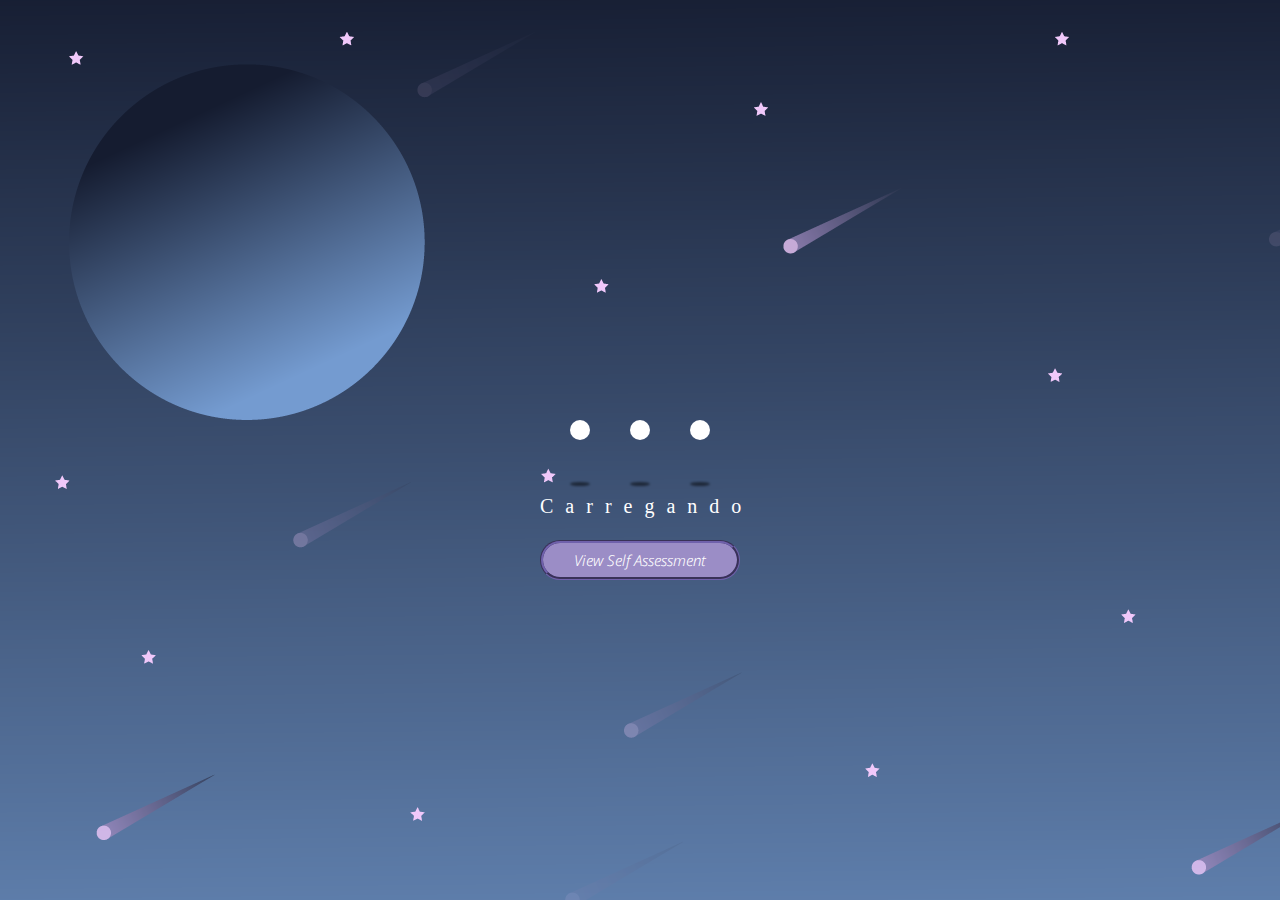
<file: Self Assessment/Index.html>
<!DOCTYPE html>
<html lang="pt-br">
<head>
    <meta charset="UTF-8">
    <meta name="viewport" content="width=device-width, initial-scale=1.0">
    <link rel="shortcut icon" href="./IMG_0092.png" type="image/x-icon">
    <link rel="stylesheet" href="style.css">
    <title>Self Assessment</title>
    
</head>
<body>
    
    <body>
        <div class="wrapper">
            <div class="circle"></div>
            <div class="circle"></div>
            <div class="circle"></div>
            <div class="shadow"></div>
            <div class="shadow"></div>
            <div class="shadow"></div>
            <span>Carregando</span>
            <button class="btn" onclick="window.location.href='./Assessment.html'">View Self Assessment</button>
        </div>
    </body>

</body>
</html>
</file>
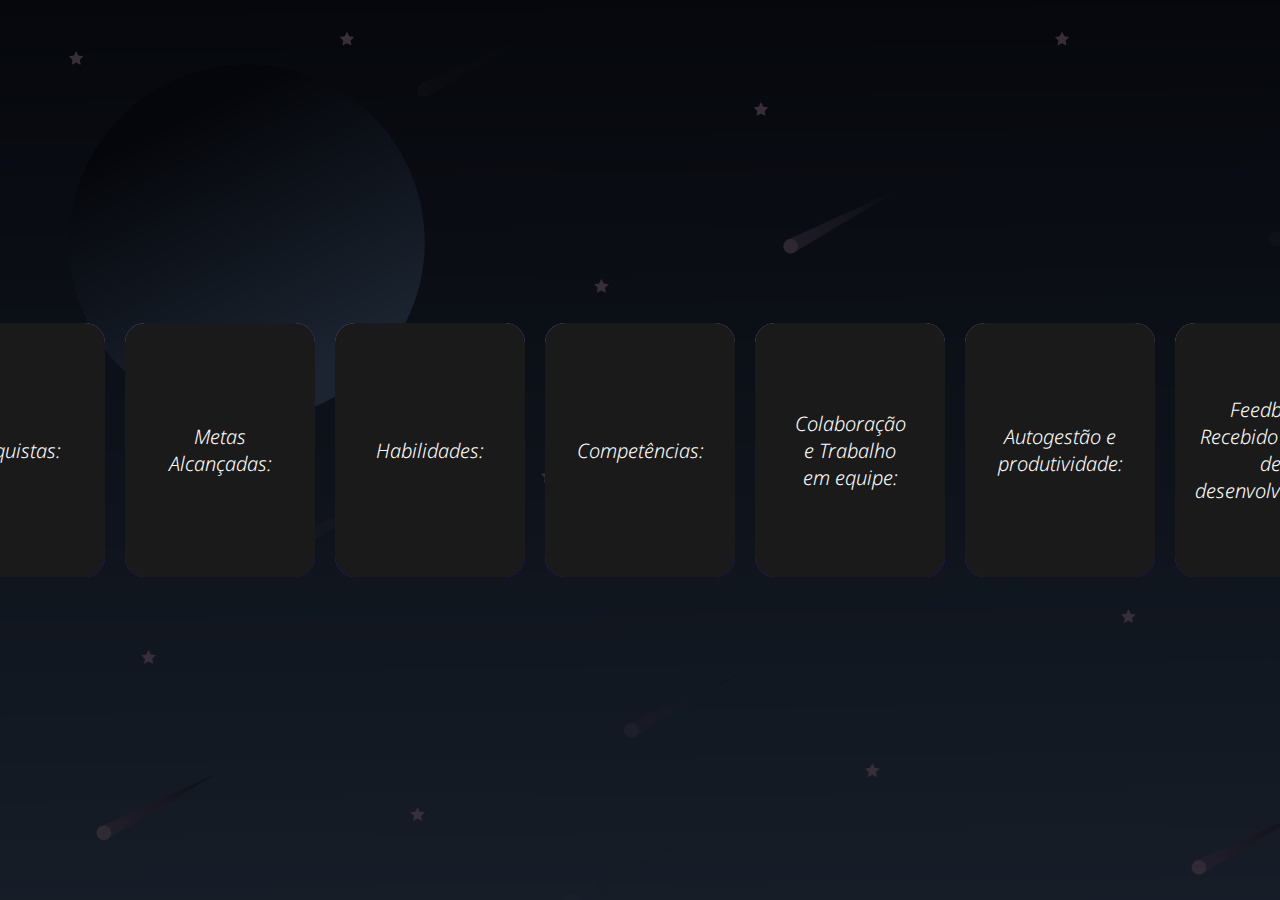
<file: Self Assessment/Assessment.html>
<!DOCTYPE html>
<html lang="en">
    <head>
        <title></title>
        <meta charset="UTF-8">
        <meta name="viewport" content="width=device-width, initial-scale=1">
        <link rel="shortcut icon" href="./IMG_0092.png" type="image/x-icon">
        <link href="assessment.css" rel="stylesheet">
        <title>Self Assessment - Elements</title>
    </head>
    <body>

        <div class="cards-container">
            <div class="card" onclick="openPopup('Me formei | Já estou na segunda pós-graduação | Tirei minha habilitação | Viajei e conheci muitos lugares (por mais bobo que pareça esses eram um dos meus top 5 sonhos a conquistar) | Sai de alguns lugares que não me cabiam | Finalmente tenho um computador que não desliga quando eu uso o Ai e Ps juntos kkkkk');">
                <div class="card2"></div>
            </div>
            <div class="card" onclick="openPopup('Aumentei a renda, que era algo que eu estava aumejando desde quando entrei no SP da Sorte | Entrei em um trabalho Home-Office, que era uma meta, por me da a liberdade de gerenciar ser mãe solo e ganhar dinheiro para viver kkkk | Ganho o suficiente para sobreviver em São Paulo sozinha | Consegui alugar um apartamento do jeito que eu queria, dois quartos e em uma área que eu gosto, mais 6 meses e minha filha já vai estar comigo, além de poder receber visitas (eu adoro receber visitas rs).');">
                <div class="card2"></div>
            </div>
            <div class="card" onclick="openPopup('Sou habilidosa em documentar, organizar e apresentar projetos | Fiz uma wikipédia no notion, documentando os processos realizados na empresa, erros, possíveis resoluções e sugestões de melhorias, além de implementar o uso do trello e da metodologia ágil kanban para otimizar nossos processos');">
                <div class="card2"></div>
            </div>
            <div class="card" onclick="openPopup('Competências: O que seria?');">
                <div class="card2"></div>
            </div>
            <div class="card" onclick="openPopup('Creio que eu seja bem colaborativa, sempre tento ajudar como posso | Não sou muito boa em trabalhar em equipe, acabo sempre puxando o trabalho todo para mim, porém nos últimos anos tenho tentado melhorar e entender que eu posso e consigo fazer sozinha, mas que em grupo é mais fácil e rápido.');">
                <div class="card2"></div>
            </div>
            <div class="card" onclick="openPopup('Não são muito boas, eu não consigo organizar muito bem as minhas tarefas e isso faz com que a minha produtividade seja baixa na maioria dos dias | Eu me distraio muito fácilmente com qualquer coisa, principalmente com o celular | Me canso muito rápido das tarefas então fico revesando entre fazer algo difícil, algo fácil, algo que não gosto, algo que gosto.');">
                <div class="card2"></div>
            </div>
            <div class="card" onclick="openPopup('Os últimos feedbacks que eu recebi foi que eu preciso mudar o meu jeito de agir, quando eu recebo um tapa eu me fecho e eu não deveria. Discordei, e ainda discordo, não ofereço nada menos que minha lealdade, se quebrada, eu não sei da a outra face para baterem. | Preciso me adaptar ao ambiente e as pessoas, mesmo que eu precise mudar como ser, agir, falar | Me disseram que eu preciso falar mais, concordo e estou trabalhando nisso, tentando ser menos tímida e mais sociável. ');">
                <div class="card2"></div>
            </div>
        </div>
        
        
    </body>

    <script src="./assessment.js"></script>
</html>
</file>
<file: Self Assessment/style.css>
@import url('https://fonts.googleapis.com/css2?family=Noto+Sans:ital,wght@1,300&display=swap');

body{
    background-image: url(./Céu.png);
    padding:0;
    margin:0;
    width:100%;
    height:100vh;
    
  
  }
  .wrapper{
    width:200px;
    height:60px;
    position: absolute;
    left:50%;
    top:50%;
    transform: translate(-50%, -50%);
    margin-bottom: 20px;

  }
  .circle{
    width:20px;
    height:20px;
    position: absolute;
    border-radius: 50%;
    background-color: #fff;
    left:15%;
    transform-origin: 50%;
    animation: circle .5s alternate infinite ease;
  }
  
  @keyframes circle{
    0%{
      top:60px;
      height:5px;
      border-radius: 50px 50px 25px 25px;
      transform: scaleX(1.7);
    }
    40%{
      height:20px;
      border-radius: 50%;
      transform: scaleX(1);
    }
    100%{
      top:0%;
    }
  }
  .circle:nth-child(2){
    left:45%;
    animation-delay: .2s;
  }
  .circle:nth-child(3){
    left:auto;
    right:15%;
    animation-delay: .3s;
  }
  .shadow{
    width:20px;
    height:4px;
    border-radius: 50%;
    background-color: rgba(0,0,0,.5);
    position: absolute;
    top:62px;
    transform-origin: 50%;
    z-index: -1;
    left:15%;
    filter: blur(1px);
    animation: shadow .5s alternate infinite ease;
  }
  
  @keyframes shadow{
    0%{
      transform: scaleX(1.5);
    }
    40%{
      transform: scaleX(1);
      opacity: .7;
    }
    100%{
      transform: scaleX(.2);
      opacity: .4;
    }
  }
  .shadow:nth-child(4){
    left: 45%;
    animation-delay: .2s
  }
  .shadow:nth-child(5){
    left:auto;
    right:15%;
    animation-delay: .3s;
  }
  .wrapper span{
    position: absolute;
    top:75px;
    font-family: 'Lato';
    font-size: 20px;
    letter-spacing: 12px;
    color: #fff;
  }

.btn{
    background: #9b8dc6;
    width: 200px; /* Aumenta a largura do botão */
    height: 40px; /* Aumenta a altura do botão */
    margin-top: 60%;
    margin-left: 0%;
    cursor: pointer;
    border: groove #7061ac;
    border-radius: 50px;
    transition: .2s;
    display: flex;
    justify-content: center;
    align-items: center;
    font-size: 15px; /* Aumenta o tamanho do texto */
    color: #fff;
    font-family: "Noto Sans", sans-serif;
    font-optical-sizing: auto;
    font-weight: 300;
    font-style: italic;
    font-variation-settings:"wdth" 100;
}

.btn:hover{
  box-shadow: 0px 0px 8px#9b8dc6;
  transform: scale(1.05);
}
</file>
<file: Self Assessment/assessment.css>
@import url('https://fonts.googleapis.com/css2?family=Noto+Sans:ital,wght@1,300&display=swap');

*{
    margin: 0;
    padding: 0;
    box-sizing: border-box;
}

body{
    min-height: 100vh;
    display: flex;
    justify-content: center;
    align-items: center;
    background-image: url(./Céu\ com\ película.png);
}
.popup {
    position: fixed;
    top: 50%;
    left: 50%;
    transform: translate(-50%, -50%);
    background-color: rgba(0, 0, 0, 0.8); /* Fundo semi-transparente */
    color: white;
    padding: 20px;
    border-radius: 8px;
    box-shadow: 0 4px 8px rgba(0, 0, 0, 0.3);
    z-index: 1000;
    max-width: 80%;
    max-height: 80%;
    overflow: auto;
    text-align: center;
    font-family: "Noto Sans", sans-serif;
    font-size: 16px;
}

.cards-container {
    display: flex;
    justify-content: center;
    align-items: center;
    height: 100vh;
}

.card {
    width: 190px;
    height: 254px;
    margin: 0 10px;
    background-image: linear-gradient(163deg, #9b8dc6 0%, #3700ff 100%);
    border-radius: 20px;
    transition: all .3s;
    cursor: pointer;
    position: relative;
    overflow: hidden;
}

.card2 {
    width: 100%;
    height: 100%;
    background: #1a1a1a;
    border-radius: 15px;
    transition: all .2s;
}

.card:nth-child(1)::before {
    content: 'Conquistas:';
    font-size: 20px;
    font-family: "Noto Sans", sans-serif;
    font-optical-sizing: auto;
    font-weight: 300;
    font-style: italic;
    font-variation-settings: "wdth" 100;
}

.card:nth-child(2)::before {
    content: 'Metas Alcançadas:';
    font-size: 20px;
    font-family: "Noto Sans", sans-serif;
    font-optical-sizing: auto;
    font-weight: 300;
    font-style: italic;
    font-variation-settings: "wdth" 100;
}

.card:nth-child(3)::before {
    content: 'Habilidades:';
    font-size: 20px;
    font-family: "Noto Sans", sans-serif;
    font-optical-sizing: auto;
    font-weight: 300;
    font-style: italic;
    font-variation-settings: "wdth" 100;
}

.card:nth-child(4)::before {
    content: 'Competências:';
    font-size: 20px;
    font-family: "Noto Sans", sans-serif;
    font-optical-sizing: auto;
    font-weight: 300;
    font-style: italic;
    font-variation-settings: "wdth" 100;
}

.card:nth-child(5)::before {
    content: 'Colaboração e Trabalho em equipe:';
    font-size: 20px;
    font-family: "Noto Sans", sans-serif;
    font-optical-sizing: auto;
    font-weight: 300;
    font-style: italic;
    font-variation-settings: "wdth" 100;
}

.card:nth-child(6)::before {
    content: 'Autogestão e produtividade:';
    font-size: 20px;
    font-family: "Noto Sans", sans-serif;
    font-optical-sizing: auto;
    font-weight: 300;
    font-style: italic;
    font-variation-settings: "wdth" 100;
}

.card:nth-child(7)::before {
    content: 'Feedback Recebido e Ação de desenvolvimento:';
    font-size: 20px;
    font-family: "Noto Sans", sans-serif;
    font-optical-sizing: auto;
    font-weight: 300;
    font-style: italic;
    font-variation-settings: "wdth" 100;
}

.card:hover .card2 {
    transform: scale(0.98);
    border-radius: 20px;
 
}

.card::before {
    position: absolute;
    top: 50%;
    left: 50%;
    transform: translate(-50%, -50%);
    color: white;
    text-align: center;
    z-index: 1;
    font-size: 20px;
}

.card:hover {
    box-shadow: 0px 0px 30px 1px rgba(155, 141, 198, 0.30);
}
</file>
